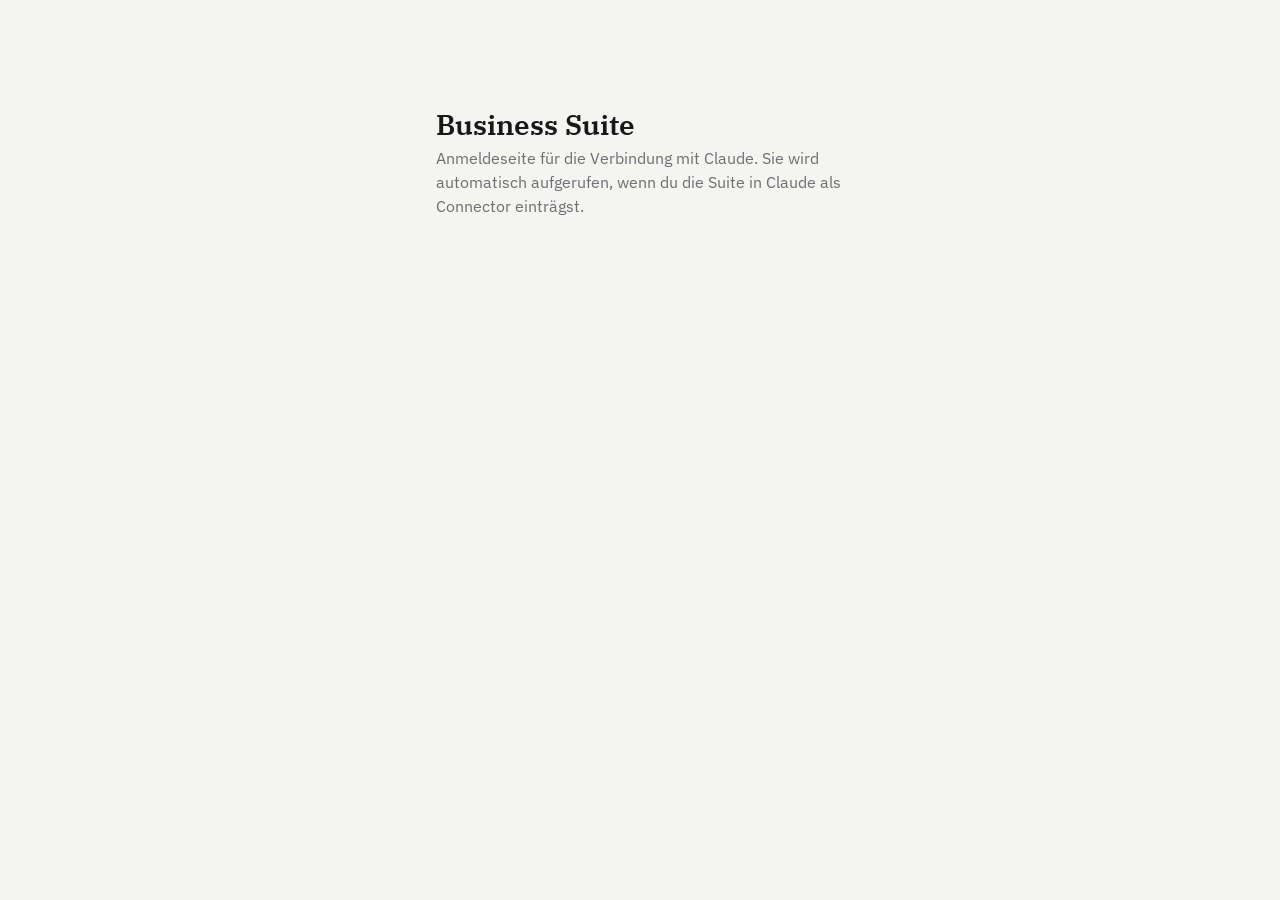
<file: index.html>
<!doctype html>
<html lang="de">
<head>
  <meta charset="utf-8">
  <meta name="viewport" content="width=device-width, initial-scale=1">
  <meta name="robots" content="noindex">
  <title>Business Suite</title>
  <link rel="preconnect" href="https://fonts.googleapis.com">
  <link rel="stylesheet" href="https://fonts.googleapis.com/css2?family=IBM+Plex+Sans:wght@400;600&family=IBM+Plex+Serif:wght@600&display=swap">
  <link rel="stylesheet" href="style.css">
</head>
<body>
<main>
  <h1>Business Suite</h1>
  <p class="hint">Anmeldeseite für die Verbindung mit Claude. Sie wird automatisch aufgerufen, wenn du die Suite in Claude als Connector einträgst.</p>
</main>
</body>
</html>
</file>
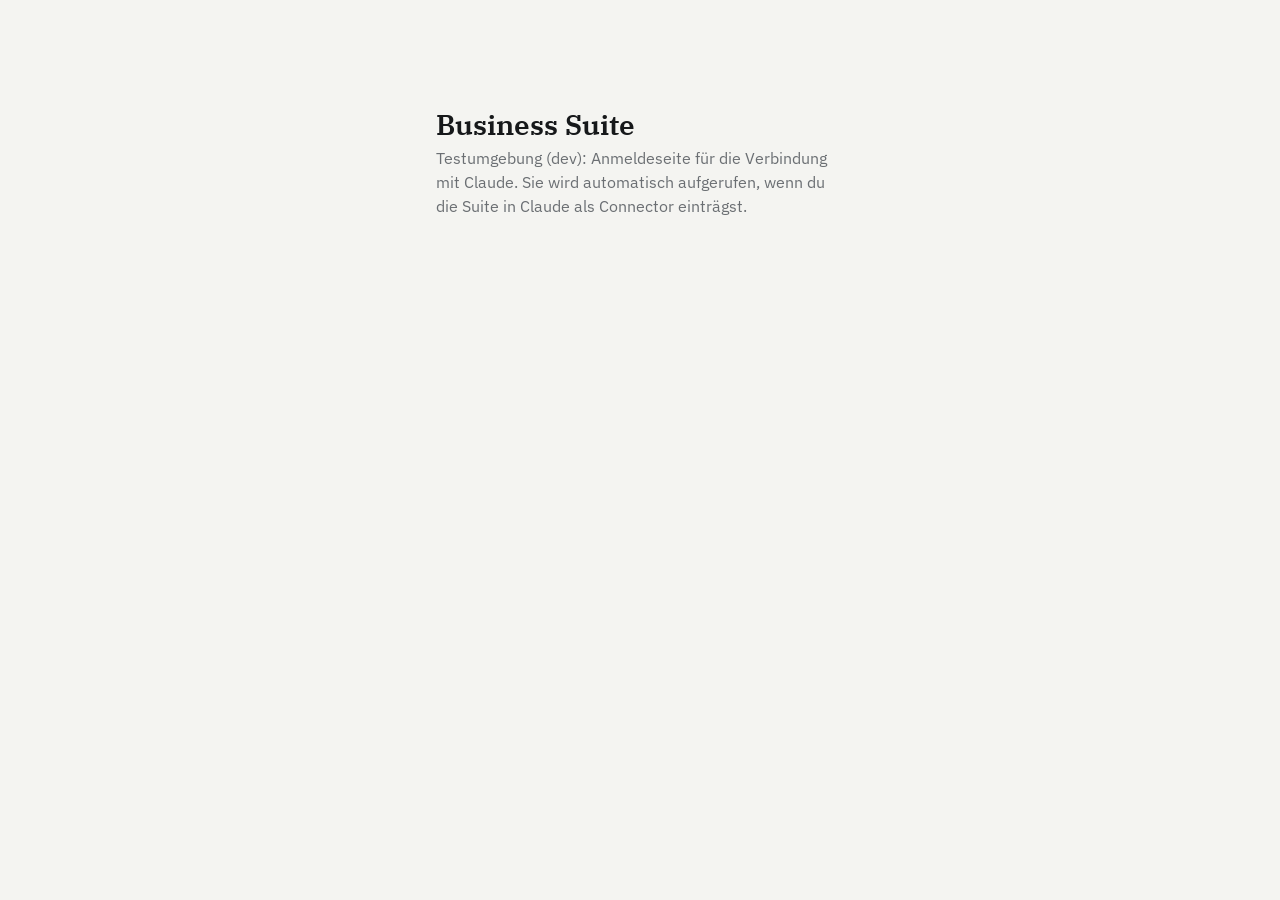
<file: dev/index.html>
<!doctype html>
<html lang="de">
<head>
  <meta charset="utf-8">
  <meta name="viewport" content="width=device-width, initial-scale=1">
  <meta name="robots" content="noindex">
  <title>Business Suite</title>
  <link rel="preconnect" href="https://fonts.googleapis.com">
  <link rel="stylesheet" href="https://fonts.googleapis.com/css2?family=IBM+Plex+Sans:wght@400;600&family=IBM+Plex+Serif:wght@600&display=swap">
  <link rel="stylesheet" href="../style.css">
</head>
<body>
<main>
  <h1>Business Suite</h1>
  <p class="hint">Testumgebung (dev): Anmeldeseite für die Verbindung mit Claude. Sie wird automatisch aufgerufen, wenn du die Suite in Claude als Connector einträgst.</p>
</main>
</body>
</html>
</file>
<file: style.css>
:root {
  --paper: #f4f4f1;
  --ink: #16181a;
  --muted: #6b6f73;
  --line: #d6d6d0;
  --card: #ffffff;
  --danger: #a3261b;
  color-scheme: light;
}

* { box-sizing: border-box; }

body {
  margin: 0;
  background: var(--paper);
  color: var(--ink);
  font: 16px/1.5 "IBM Plex Sans", system-ui, sans-serif;
}

main {
  max-width: 440px;
  margin: 12vh auto 0;
  padding: 0 16px;
}

h1 {
  font: 600 28px/1.2 "IBM Plex Serif", Georgia, serif;
  margin: 0 0 4px;
}

.hint { color: var(--muted); margin: 0 0 24px; }

.card {
  background: var(--card);
  border: 1px solid var(--line);
  padding: 24px;
}

label { display: block; font-weight: 600; margin-bottom: 6px; }

input {
  width: 100%;
  font: inherit;
  padding: 10px 12px;
  border: 1px solid var(--line);
  background: var(--paper);
  color: var(--ink);
}

input.code { font: 600 24px "IBM Plex Mono", monospace; letter-spacing: 6px; }

.actions { display: flex; gap: 8px; margin-top: 16px; }

button {
  font: inherit;
  font-weight: 600;
  padding: 10px 16px;
  border: 1px solid var(--ink);
  background: var(--ink);
  color: var(--paper);
  cursor: pointer;
}

button.secondary { background: transparent; color: var(--ink); }
button:disabled { opacity: 0.5; cursor: default; }

dl { margin: 0 0 8px; display: grid; grid-template-columns: auto 1fr; gap: 6px 16px; }
dt { color: var(--muted); }
dd { margin: 0; word-break: break-all; }

.error { color: var(--danger); margin-top: 12px; }
.mono { font-family: "IBM Plex Mono", monospace; font-size: 14px; }
[hidden] { display: none !important; }
</file>
